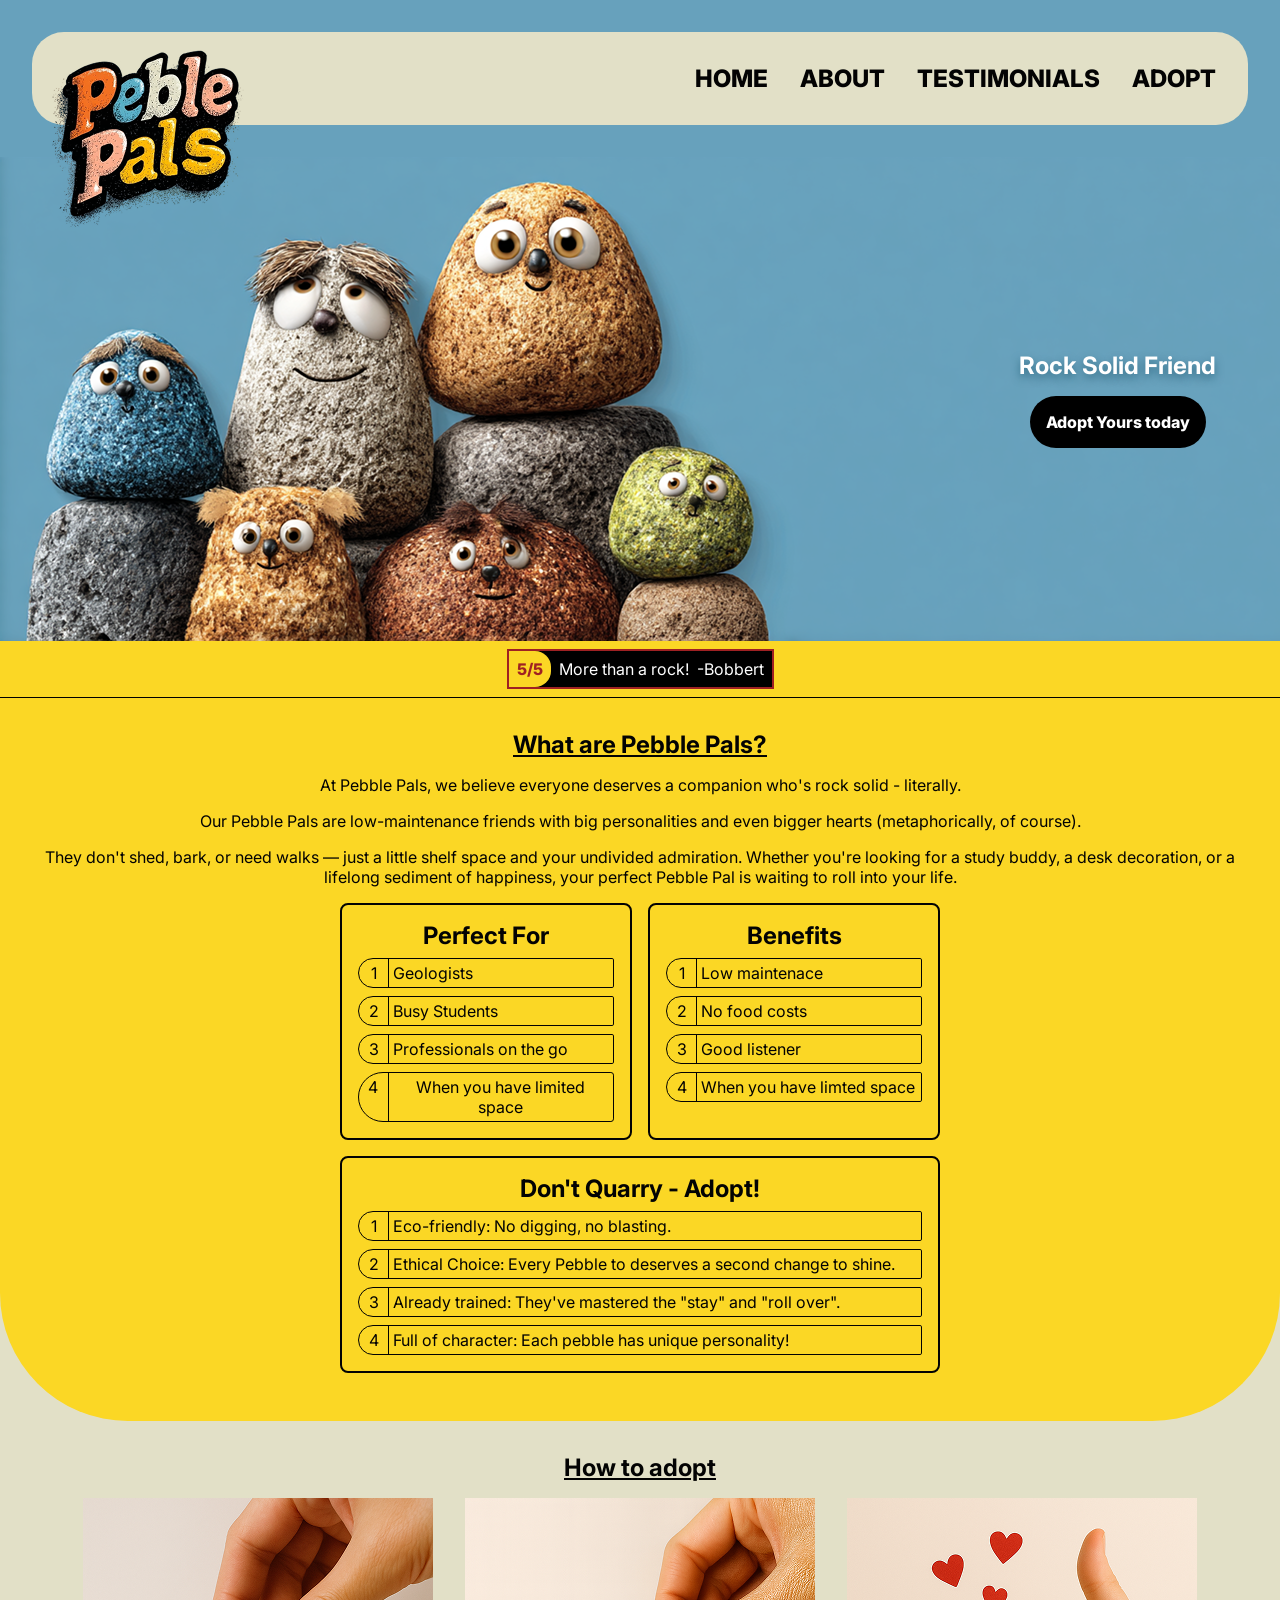
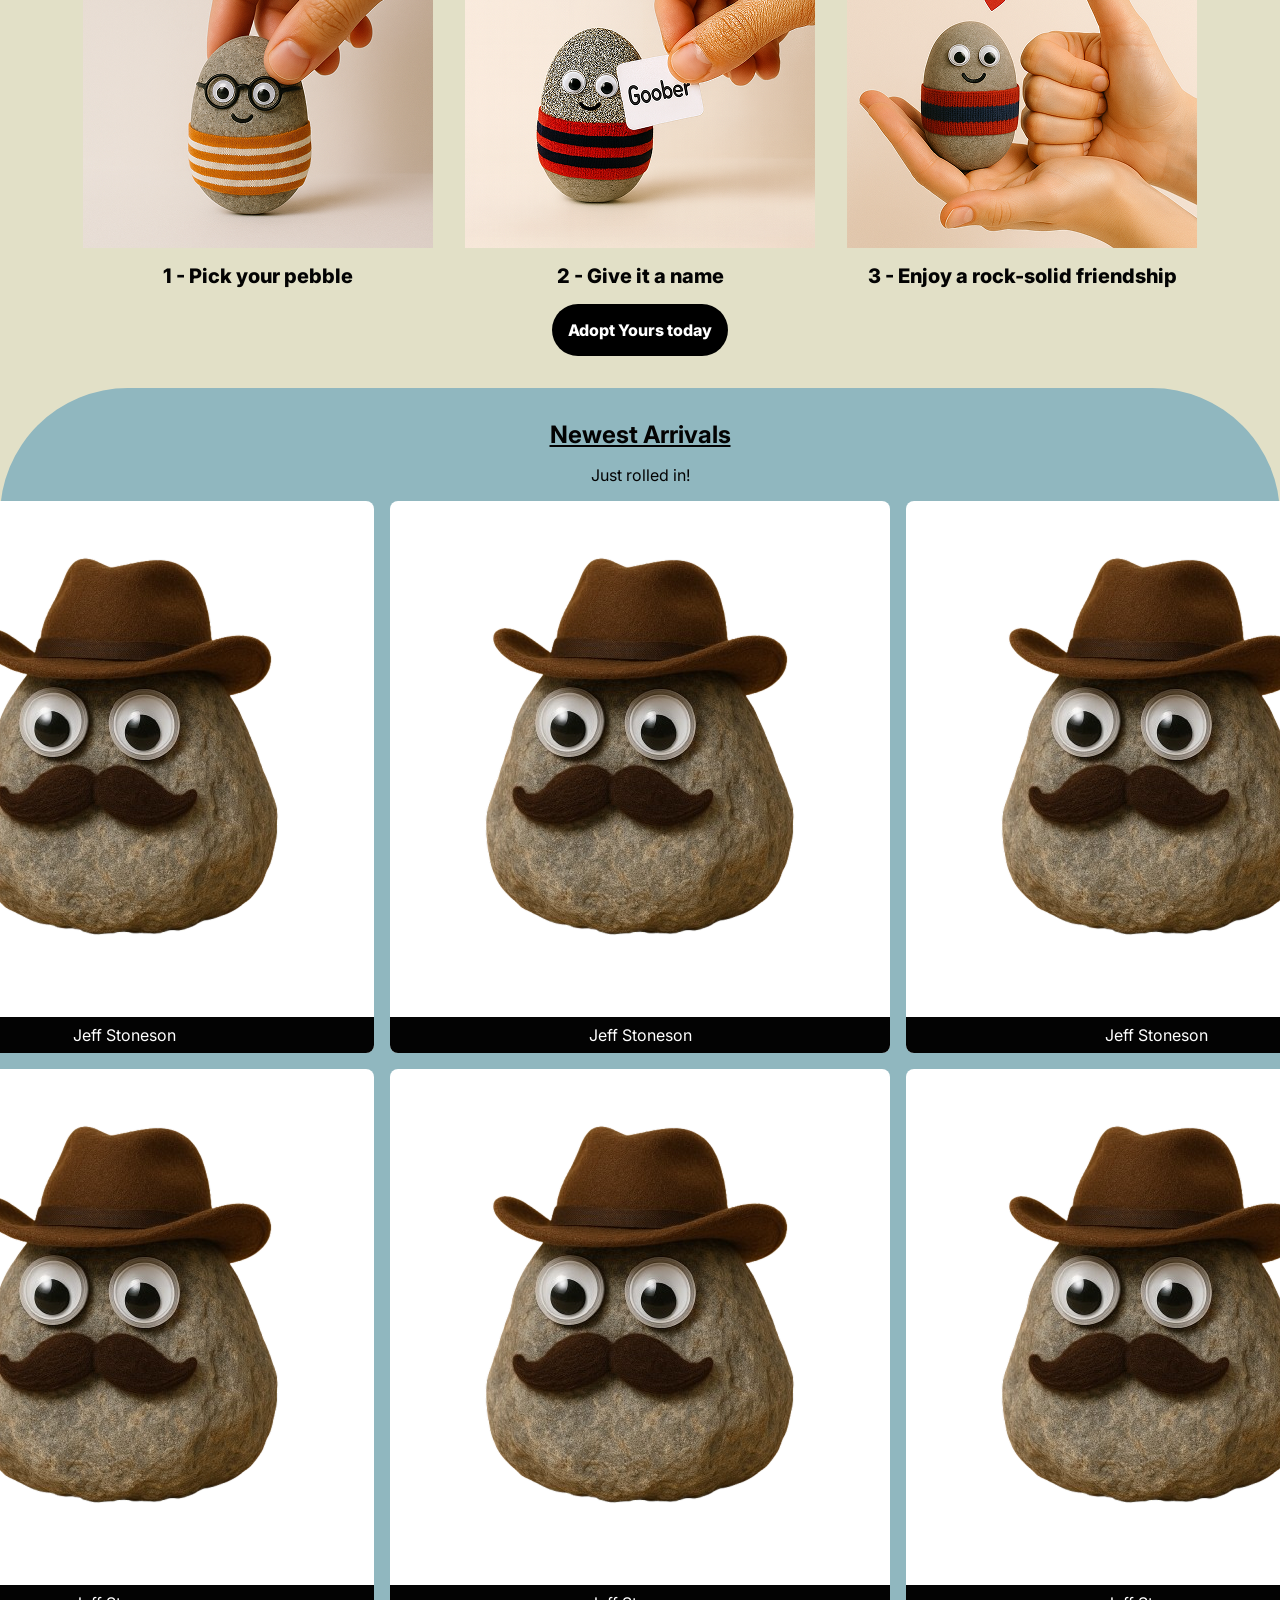
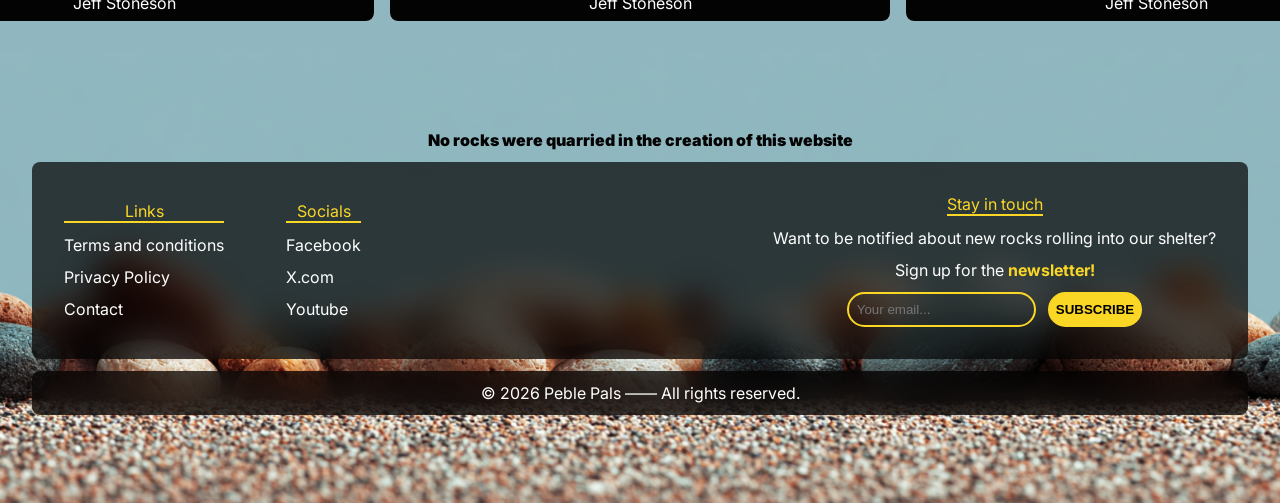
<file: index.html>
<!DOCTYPE html>
<html lang="en">

<head>
    <meta charset="UTF-8">
    <meta name="viewport" content="width=device-width, initial-scale=1.0">
    <title>Pebble Pals</title>
    <link rel="stylesheet" href="./css/common.css">
    <link rel="stylesheet" href="./css/home.css">
    <script src="/scripts/nav.js" defer></script>
</head>

<body>
    <header class="main-header">
        <img src="./assets/Logo.png" class="logo">
        <nav id="desktop-nav" class="desktop-nav">
        </nav>
    </header>
    <main class="main-content">
        <section class="hero-banner">
            <div class="hero-content">
                <h1> Rock Solid Friend</h1>
                <a href="adopt.html">Adopt Yours today</a>
            </div>
        </section>
        <section class="home-testimonials">
            <div class="h-testimonial">
                <p class="t-rating"> 5/5 </p>
                <p class="t-text">More than a rock!</p>
                <p class="t-author">-Bobbert</p>
            </div>
        </section>
        <div class="cream-bg">
            <section class="home-section yellow">
                <h1>What are Pebble Pals?</h1>
                <p>At Pebble Pals, we believe everyone deserves a companion who's rock solid - literally.</p>
                <p>Our Pebble Pals are low-maintenance friends with big personalities and even bigger hearts (metaphorically, of course).</p> 
                <p>They don't shed, bark, or need walks — just a little shelf space and your undivided admiration. Whether you're looking for a study buddy, a desk decoration, or a lifelong sediment of happiness, your perfect Pebble Pal is waiting to roll into your life.</p>
                <div class="benefit-grid">
                    <div class="benefit-box">
                        <h2>Perfect For</h2>
                        <div class="bullet">
                            <div class="bullet-nr">1</div>
                            <div class="bullet-text">Geologists</div>
                        </div>
                        <div class="bullet">
                            <div class="bullet-nr">2</div>
                            <div class="bullet-text">Busy Students</div>
                        </div>
                        <div class="bullet">
                            <div class="bullet-nr">3</div>
                            <div class="bullet-text">Professionals on the go</div>
                        </div>
                        <div class="bullet">
                            <div class="bullet-nr">4</div>
                            <div class="bullet-text">When you have limited space</div>
                        </div>
                    </div>
                    <div class="benefit-box">
                        <h2>Benefits</h2>
                        <div class="bullet">
                            <div class="bullet-nr">1</div>
                            <div class="bullet-text">Low maintenace</div>
                        </div>
                        <div class="bullet">
                            <div class="bullet-nr">2</div>
                            <div class="bullet-text">No food costs</div>
                        </div>
                        <div class="bullet">
                            <div class="bullet-nr">3</div>
                            <div class="bullet-text">Good listener</div>
                        </div>
                        <div class="bullet">
                            <div class="bullet-nr">4</div>
                            <div class="bullet-text">When you have limted space</div>
                        </div>
                    </div>
                    <div class="benefit-box wide">
                        <h2>Don't Quarry - Adopt!</h2>
                        <div class="bullet">
                            <div class="bullet-nr">1</div>
                            <div class="bullet-text">Eco-friendly: No digging, no blasting.
                            </div>
                        </div>
                        <div class="bullet">
                            <div class="bullet-nr">2</div>
                            <div class="bullet-text">Ethical Choice: Every Pebble to deserves a second change to shine.</div>
                        </div>
                        <div class="bullet">
                            <div class="bullet-nr">3</div>
                            <div class="bullet-text">Already trained: They've mastered the "stay" and "roll over".</div>
                        </div>
                        <div class="bullet">
                            <div class="bullet-nr">4</div>
                            <div class="bullet-text">Full of character: Each pebble has unique personality!</div>
                        </div>
                        


                    </div>
                </div>
                <div class="grid"></div>
            </section>
            <section class="home-section cream">
                <div class="adoption-tutorial-page">

                    <h1>How to adopt</h2>
                        <div class="howTo-steps">
                            <div class="step">
                                <img src="assets\Howto_1.png" alt="step-1">
                                <p>1 - Pick your pebble</p>
                            </div>
                            <div class="step">
                                <img src="assets\Howto_2.png" alt="step-2">
                                <p>2 - Give it a name</p>
                            </div>
                            <div class="step">
                                <img src="assets\Howto_3.png" alt="step-3">
                                <p>3 - Enjoy a rock-solid friendship</p>
                            </div>
                        </div>
                        <a href="adopt.html">Adopt Yours today</a>

                </div>




            </section>
            <section class="home-section blue">
                <div class="newest-arrival-page">
                    <h1>Newest Arrivals</h1>
                    <p>Just rolled in!</p>
                    <div class="arrivals">
                        <div class="arrival">
                            <img src="assets\rock_02.png" alt="arrival">
                            <div class="arrival-name">
                                <p>Jeff Stoneson</p>
                            </div>
                        </div>
                        <div class="arrival">
                            <img src="assets\rock_02.png" alt="arrival">
                            <div class="arrival-name">
                                <p>Jeff Stoneson</p>
                            </div>
                        </div>
                        <div class="arrival">
                            <img src="assets\rock_02.png" alt="arrival">
                            <div class="arrival-name">
                                <p>Jeff Stoneson</p>
                            </div>
                        </div>
                        <div class="arrival">
                            <img src="assets\rock_02.png" alt="arrival">
                            <div class="arrival-name">
                                <p>Jeff Stoneson</p>
                            </div>
                        </div>
                        <div class="arrival">
                            <img src="assets\rock_02.png" alt="arrival">
                            <div class="arrival-name">
                                <p>Jeff Stoneson</p>
                            </div>
                        </div>
                        <div class="arrival">
                            <img src="assets\rock_02.png" alt="arrival">
                            <div class="arrival-name">
                                <p>Jeff Stoneson</p>
                            </div>
                        </div>


                    </div>
                </div>
            </section>
        </div>



    </main>
    <footer class="main-footer">
        <p class="disclaimer">No rocks were quarried in the creation of this website</p>
        <div class="contact-box">
            <div class="left-side-contact-box">
                <div class="column">
                    <p class="links">Links</p>
                    <a href="#">Terms and conditions</a>
                    <a href="#">Privacy Policy</a>
                    <a href="#">Contact</a>
                </div>
                <div class="column">
                    <p class="socials">Socials</p>
                    <a href="#">Facebook</a>
                    <a href="#">X.com</a>
                    <a href="#">Youtube</a>
                </div>
            </div>
            <div class="right-side-contact-box">
                <p class="stay-in-touch">Stay in touch</p>
                <p>Want to be notified about new rocks rolling into our shelter?</p>
                <p>Sign up for the <a class="newsletter-link"><b>newsletter!</b></a></p>
                <form class="email-input"> 
                    <input required class="email-box" type="email" placeholder="Your email...">
                    <button class="email-submit" type="submit">SUBSCRIBE</button>
                </form>
               
            </div>
        </div>
        <p class="copyright">© 2026 Peble Pals —— All rights reserved.</p>
    </footer>
</body>



</html>
</file>
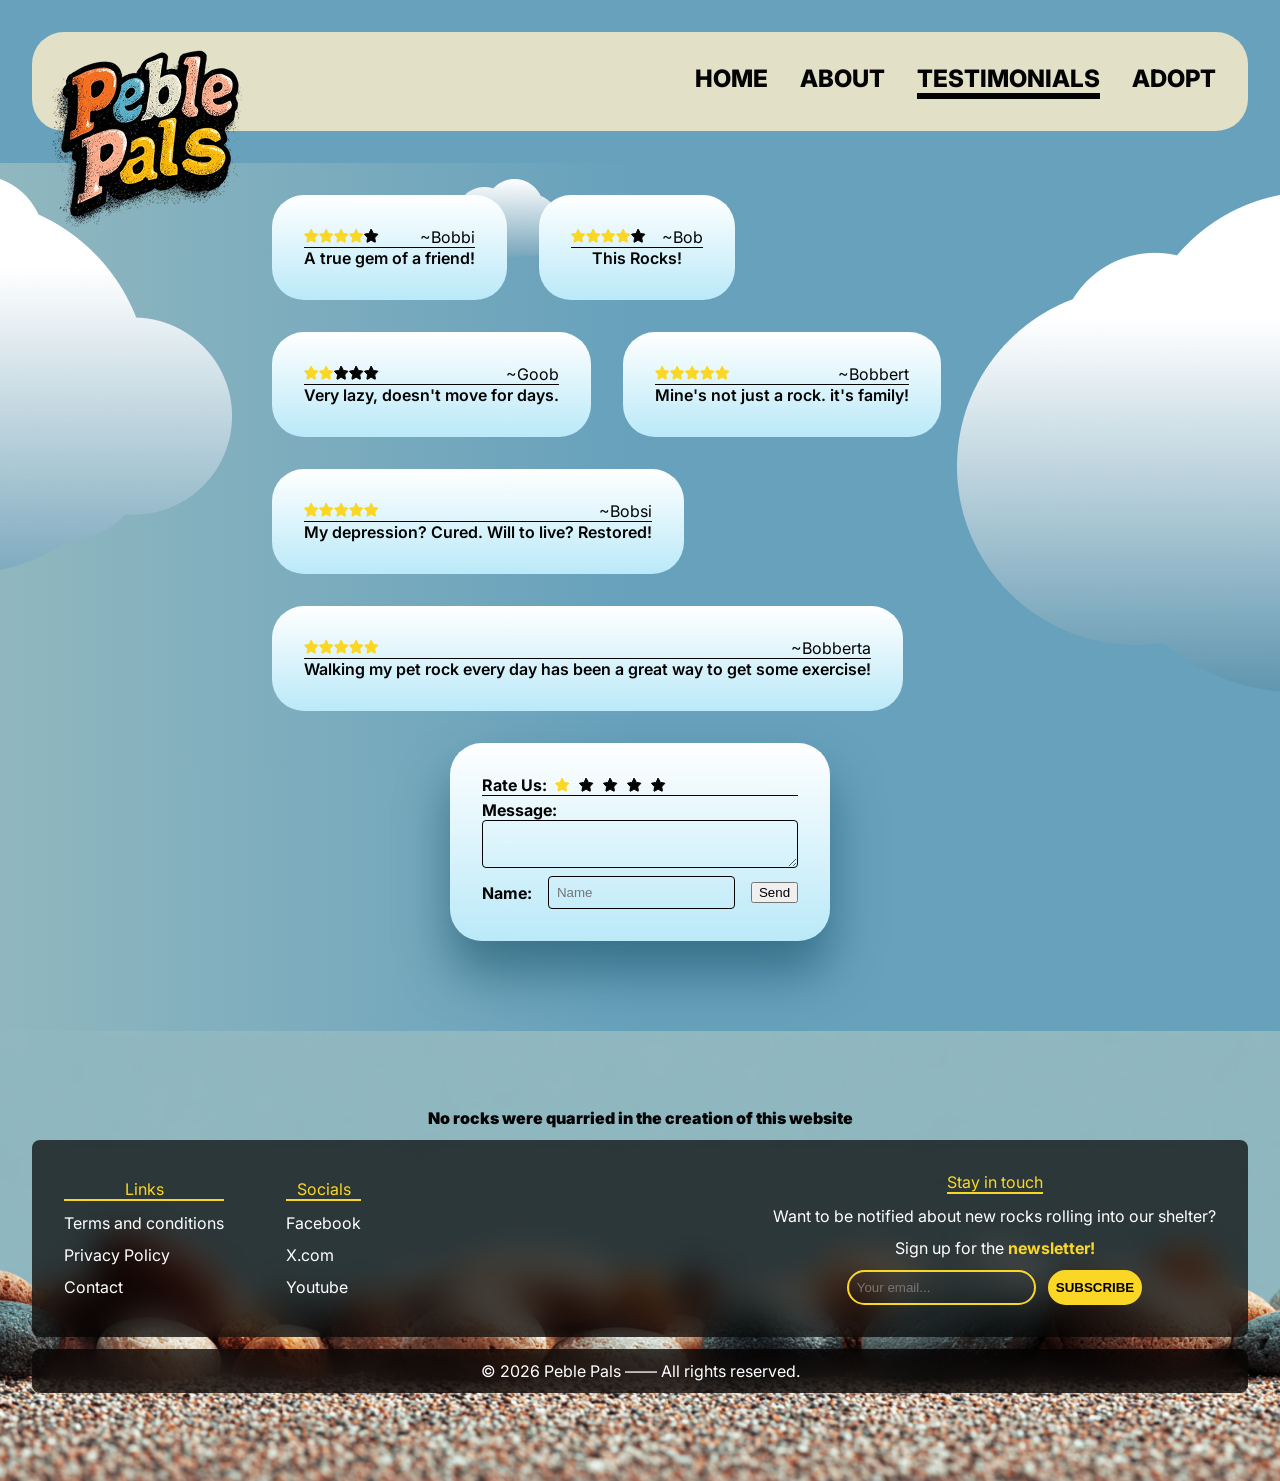
<file: testimonials.html>
<!DOCTYPE html>
<html lang="en">
<head>
    <meta charset="UTF-8">
    <meta name="viewport" content="width=device-width, initial-scale=1.0">
    <title>Testimonials</title>
    <link rel="stylesheet" href="./css/common.css">
    <link rel="stylesheet" href="./css/testimonials.css" >
    <script src="/scripts/nav.js" defer></script>
    <script src="/scripts/testimonials.js" defer></script>
</head>
<body>
    <header class="main-header">
        <img src="./assets/Logo.png" class="logo" alt="logo">
        <nav id="desktop-nav" class="desktop-nav" >

        </nav>
    </header>
    <main class="main-content cloud-section">
        <img class="cloud small" src="/assets/cloud_small.png">
        <img class="cloud left" src="/assets/cloud_left.png">
        <img class="cloud right" src="/assets/cloud_right.png">

        <div id="testimonials-box" class="testimonials-box">
        </div>

        <form  id="t-form" class="t-form">
            <div class="stars-row">
                <b>Rate Us:</b>
                <!--stuff wil go here later for the stars-->
                <label class="star"><input type="radio" name="rating" value="1" checked></label>
                <label class="star"><input type="radio" name="rating" value="2" ></label>
                <label class="star"><input type="radio" name="rating" value="3"></label>
                <label class="star"><input type="radio" name="rating" value="4"></label>
                <label class="star"><input type="radio" name="rating" value="5"></label>
                

            </div>
            <label>
                <b>Message:</b> <br>
                <textarea id="t-message" class="t-form-input"></textarea>
            </label>
            <div class="t-bottom-row">
                <label for="t-name"><b>Name:</b></label>
                <input id="t-name" class="t-form-input" type="text" placeholder="Name">
                <button type="submit" class="btn">Send</button>



            </div>

        </form>

        
    </main>
    <footer class="main-footer">
        <p class="disclaimer">No rocks were quarried in the creation of this website</p>
        <div class="contact-box">
            <div class="left-side-contact-box">
                <div class="column">
                    <p class="links">Links</p>
                    <a href="#">Terms and conditions</a>
                    <a href="#">Privacy Policy</a>
                    <a href="#">Contact</a>
                </div>
                <div class="column">
                    <p class="socials">Socials</p>
                    <a href="#">Facebook</a>
                    <a href="#">X.com</a>
                    <a href="#">Youtube</a>
                </div>
            </div>
            <div class="right-side-contact-box">
                <p class="stay-in-touch">Stay in touch</p>
                <p>Want to be notified about new rocks rolling into our shelter?</p>
                <p>Sign up for the <a class="newsletter-link"><b>newsletter!</b></a></p>
                <form class="email-input"> 
                    <input required class="email-box" type="email" placeholder="Your email...">
                    <button class="email-submit" type="submit">SUBSCRIBE</button>
                </form>
               
            </div>
        </div>
        <p class="copyright">© 2026 Peble Pals —— All rights reserved.</p>
    </footer>
</body>
</html>
</file>
<file: css/common.css>
@import url('https://fonts.googleapis.com/css2?family=Inter:ital,opsz,wght@0,14..32,100..900;1,14..32,100..900&display=swap');

* {
    margin: 0;
    box-sizing: border-box;
}
button{
    cursor: pointer;
}

body {
    /* VARIABLES */
    /*Colors*/
    --cream: #E2E0C7;
    --text-black: #030303;
    --text-white: #FFFFFF;
    --yellow: #FBD725;
    --blue-light: #90B7BF;
    --blue-dark: #67A1BC;
    --red: #9F2123;

    /*Shadows*/
    --card-shadow: 0px 16px 64px 0px rgba(0, 0, 0, 0.25);
    --card-blue-shadow: 0px 32px 50px 0px rgba(6, 63, 86, 0.5);
    --text-shadow: 0px 4px 8px rgba(6, 63, 86, 0.5);

    /*Font Sizes*/
    --f-base: 1rem;
    --f-u-1: 1.06rem;
    --f-u-2: 1.12rem;
    --f-u-3: 1.19rem;
    --f-u-4: 1.31rem;
    --f-u-5: 1.38rem;
    --f-u-6: 1.5rem;

    --f-d-1: 0.94rem;
    --f-d-2: 0.88rem;
    --f-d-3: 0.81rem;

    /* font */
    font-family: "Inter", sans-serif;
    font-optical-sizing: auto;
    font-weight: 400;
    font-style: normal;

    min-height: 100dvh;
    display:flex;
    flex-direction: column;
    background-color: var(--blue-dark);
    color: var(--text-black);


}
.main-content{
    flex:1;
}
.main-header{
    background-color: var(--cream);
    border-radius: 32px;
    display: flex;
    justify-content: flex-end;
    align-items: center;
    padding:32px;
    margin:32px;
    position: relative;
    
}
.nav-link{
    font-size: var(--f-u-6);
    text-decoration: none;
    font-weight: 800;
    color: var(--text-black);
    transition: border 0.2s ease-in-out;
}
.desktop-nav{
    display: flex;
    gap:32px;
}

.nav-link.active,
.nav-link:hover
{
    border-bottom: 6px solid var(--text-black);
}
.logo{
    position: absolute;
    left: 16px;
    top: 16px;
    z-index: 1;
}


.left-side-contact-box{
    display: flex ;
    color: var(--text-white);
    align-items: flex-start;
    gap: 62px;

    
    > .column{
        display: flex;
        flex-direction: column;
        gap: 12px;

        > a{
            color: white;
            text-decoration: none;
            transition: color 0.1s ease-in-out;

        }
        > a:hover{
            color: var(--yellow);
        }
    }
}
.links, .socials, .stay-in-touch {
    color: var(--yellow);
    border-bottom: solid 2px var(--yellow);
    display: flex;
    align-items: center;
    justify-content: center;
    gap: 32px;
}
.newsletter-link{
    color: var(--yellow)
}
.right-side-contact-box{
    display: flex;
    flex-direction: column;
    color: var(--text-white);
    align-items: center;
    margin-left: auto;
    gap: 12px;

}






.main-footer{
    background-image: url(/assets/footer_bg.png);
    background-size:cover;
    background-position: bottom;
    min-height: 450px;
    background-repeat: no-repeat;
    
    display: flex;
    flex-direction:column;
    align-items: center;
    justify-content: center;
    padding: 32px;
}

.contact-box{
    display: flex;
    align-items: center;
    gap: 32px;
    background-color: rgba(0, 0, 0, 0.7);
    backdrop-filter: blur(16px); 
    width:100%;
    border-radius: 8px;
    padding: 32px;
}

.email-box{
    border: solid #FBD725 2px;
    border-radius: 18px;
    padding: 8px ;
    background: none;
}

.email-submit{
    border: solid var(--yellow) 2px;
    border-radius: 18px;
    background-color: var(--yellow);
    font-weight: 800;

}
.email-input{
    display: flex;
    flex-direction: row;
    gap: 12px;
}
.disclaimer{
    font-weight: 900;
    margin-bottom: 12px;
    
}

.copyright{
    background-color: rgba(0, 0, 0, 0.7);
    backdrop-filter: blur(16px); 
    color: var(--text-white);
    padding: 12px;
    margin: 12px;
    width:100%;
    border-radius: 8px;
    display: flex;
    flex-direction: row;
    align-items: center;
    justify-content: center;

}

.cloud-section {
    background: #90B7BF;
    background: linear-gradient(90deg,rgba(144, 183, 191, 1) 0%, rgba(103, 161, 188, 1) 50%);
    position: relative;
    min-height: 600px;

    display: flex;
    flex-direction:column;
    align-items: center;
    justify-content: center;
    padding-bottom: 90px;
}

.cloud{
    position: absolute;
}
.cloud.left{
    top: 16px;
    left: 0;
}
.cloud.right{
    right: 0;
    top: 32px;
}

.cloud.small{
    left: 33%;
    top: 16px;
}
</file>
<file: css/home.css>
.hero-banner {
    background-image: url(/assets/Banner_image.png);
    height: 484px;
    background-repeat: no-repeat;

    display: flex;
    flex-direction: column;
    align-items: flex-end;
    justify-content: center;
    padding: 64px;
}

.hero-content>h1 {
    color: var(--text-white);
    text-shadow: var(--text-shadow);
    font-size: clamp(32, 4vw, 70px);
}

.hero-content>a {
    color:var(--text-white);
    background-color: black;
    border-radius: 32px;
    text-decoration: none;
    font-weight: 800;
    padding:16px;
}

.hero-content{
    display: flex;
    flex-direction: column;
    align-items: center;
    gap:16px;
    
}

.home-testimonials{
    background-color: var(--yellow);
    padding: 8px;
    border-bottom :1px solid black;


    display: flex;
    align-items: center;
    justify-content: center;
}


.h-testimonial{
    display: flex;
    gap: 8px;
    background-color: black;
    border: 2px solid var(--red);
    color: var(--text-white);
    padding-right: 8px;
    align-items: center;
}
.t-rating{
    align-self: stretch;
    display: flex;
    align-items: center;
    background-color: var(--yellow);
    color: var(--red);
    font-weight: 800;
    padding-left: 8px;
    padding-right: 8px;
    border-radius: 0px 16px 16px 0px;
}
.t-text{
    padding-top: 8px;
    padding-bottom: 8px
}

.home-section{
    padding: 32px;
    display: flex;
    flex-direction: column;
    gap: 16px;
    align-items: center;
    text-align: center;
    > h1{
        text-decoration: underline;
    }

}


.benefit-grid{
    display: grid;
    grid-template-columns: 1fr 1fr;
    gap:16px;
    width: 90%;
    max-width: 600px;


}

.benefit-box{
    border:2px solid var(--text-black);
    border-radius: 8px;
    padding: 16px;
    display: flex;
    flex-direction: column;
    gap:8px;
}

.benefit-box.wide{
    grid-column: span 2;
}

.bullet{
    display: flex;
    border:  solid var(--text-black) 1px;
    border-radius: 32px 4px 4px 32px;


}
.bullet-nr{
    border-right:  solid var(--text-black) 1px;
    width: 30px;
    padding: 4px;
   
}
.bullet-text{
    padding: 4px;

}

.yellow{
    background-color: var(--yellow);

    border-radius: 0px 0px 128px 128px;
    

}
.cream-bg{
    background-color: var(--cream);
}

.blue{
    background-color: var(--blue-light);
    border-radius:  128px 128px 0px 0px;
}
.howTo-steps{
    display: flex;
    gap: 32px;
}

.step{
    display: flex;
    flex-direction: column;
    gap: 16px;
    font-weight: 800;
    font-size: 20px;
}

.adoption-tutorial-page{
    display: flex;
    flex-direction: column;
    gap: 16px;
    align-items: center;
    > h1{
        text-decoration: underline;
    }
    > a{
        color: var(--text-white);
        background-color: black;
        border-radius: 32px;
        text-decoration: none;
        font-weight: 800;
        padding: 16px;

    }
    
}

.arrivals{
    display: grid;
    grid-template-columns: 1fr 1fr 1fr;
    gap: 16px;
    
}
.arrival{
    display: flex;
    flex-direction: column;
    gap:16px;
    background-color: var(--text-white);
    border-radius: 8px;;
}
.arrival-name{
    background-color: var(--text-black);
    color: var(--text-white);
    border-radius: 0px 0px 8px 8px;
    padding: 8px;
}
.newest-arrival-page{
    display: flex;
    flex-direction: column;
    gap: 16px;
    >h1{
        text-decoration: underline;
    }

}
</file>
<file: css/testimonials.css>
.testimonials-box{
    position: relative;
    z-index: 1;

    padding: 32px;

    display: flex;
    gap:32px;

    flex-wrap: wrap;
    max-width: 800px;
}

.testimonial{
    padding: 32px;
    border-radius: 32px;

 
    background: #ffffff;
    background: linear-gradient(180deg, rgba(255, 255, 255, 1) 0%, rgba(152, 222, 245, 1) 150%);
}

.t-rating-row{
    display: flex;
    justify-content: space-between;
    gap: 16px;
    align-items: center;
    border-bottom: 1px solid var(--text-black);
}
.t-message{
    font-weight: 600;
    text-align: center;
}


.t-form{
    background: #ffffff;
    background: linear-gradient(180deg, rgba(255, 255, 255, 1) 0%, rgba(152, 222, 245, 1) 150%);
    padding: 32px;
    border-radius: 32px;
    display: flex;
    flex-direction: column;
    gap: 4px;
    box-shadow: var(--card-blue-shadow);
}

.t-form-input{
    background: none;
    border: 1px solid var(--text-black);
    border-radius: 4px;
    padding: 8px;
    width: 100%;

}

.t-bottom-row{
    background: none;
    display: flex;
    gap: 16px;
    align-items: center;
    > label{
        text-wrap: nowrap;
    }

}
.stars-row{
    border-bottom: 1px solid var(--text-black);
    align-items: center;
    display: flex;
    gap: 8px;
}
.star{
    height: 16px;
    width:16px;

    cursor: pointer;
    background-image: url(/assets/star_yellow.svg);
    background-repeat: no-repeat;
    background-position: center;
    >input{
        display: none;
    }
}

.star:has(input:checked) ~.star{
    background-image: url(/assets/star_black.svg);

}
</file>
